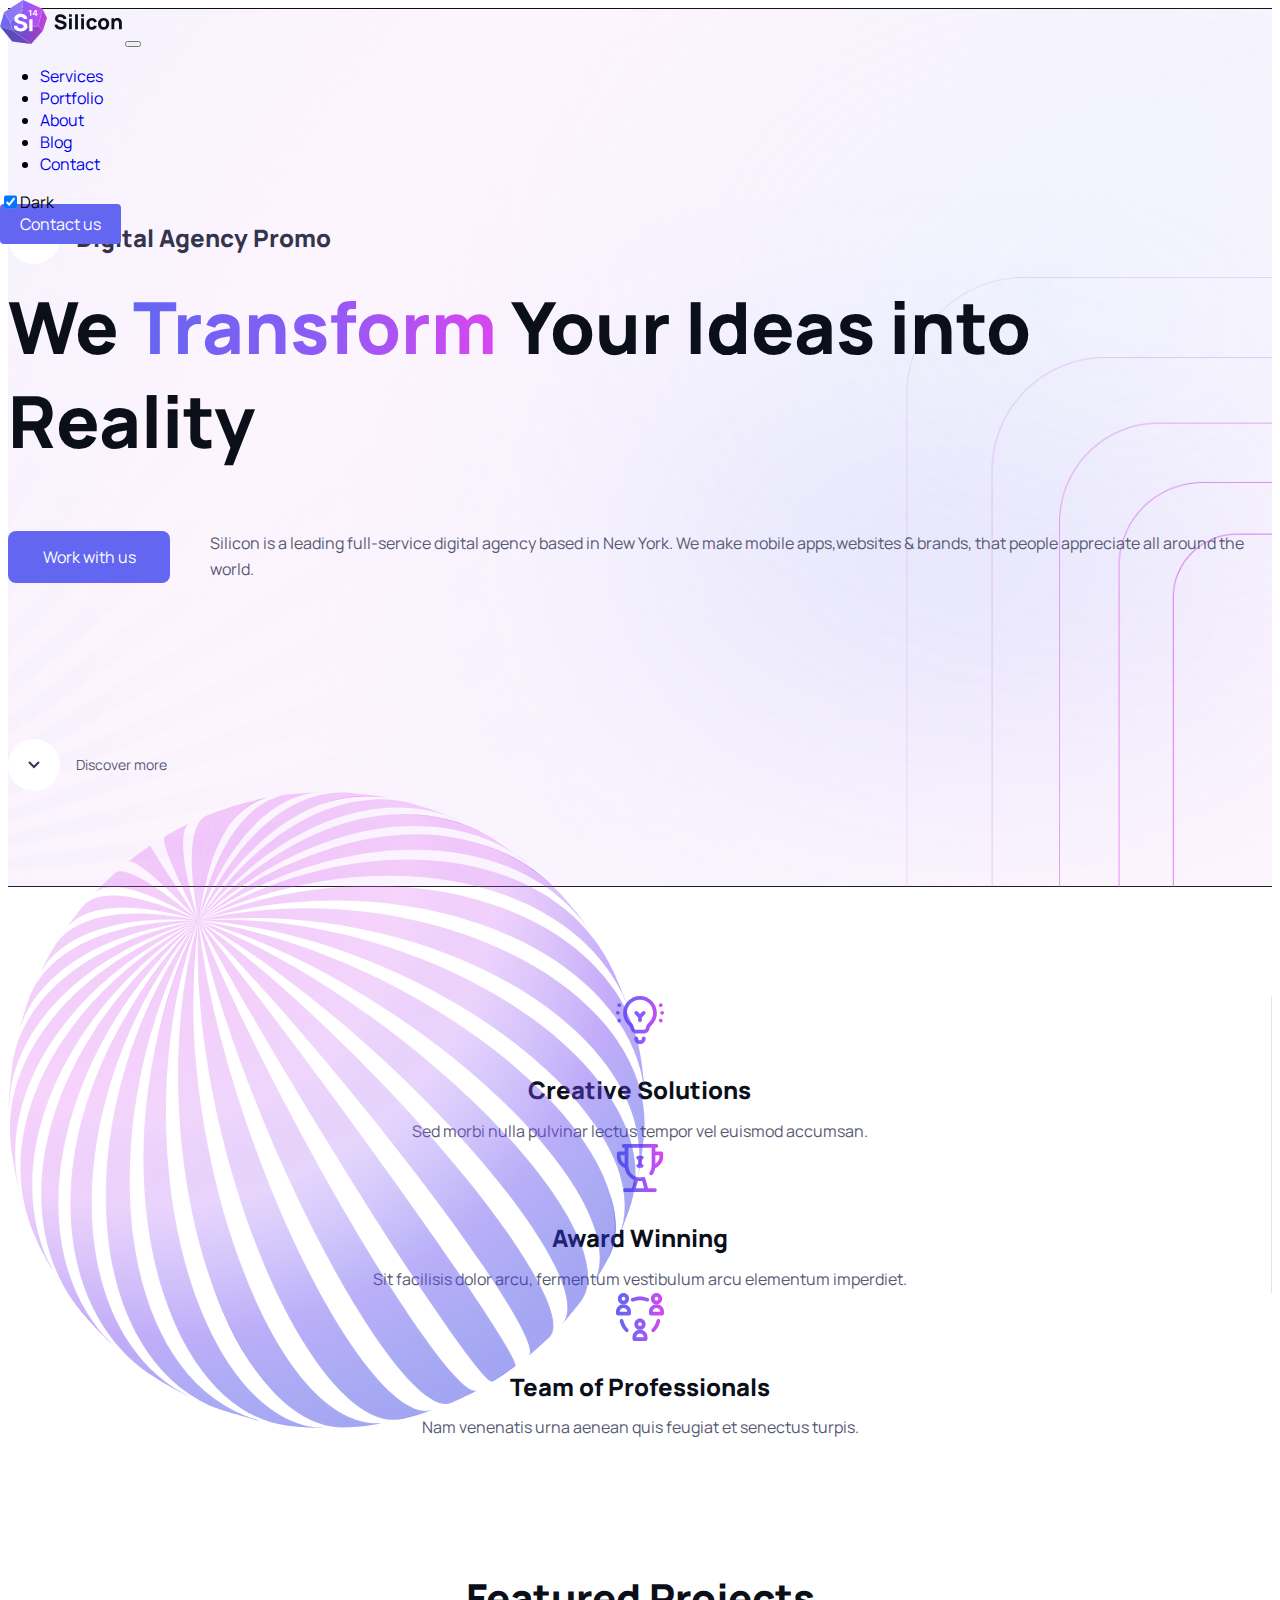
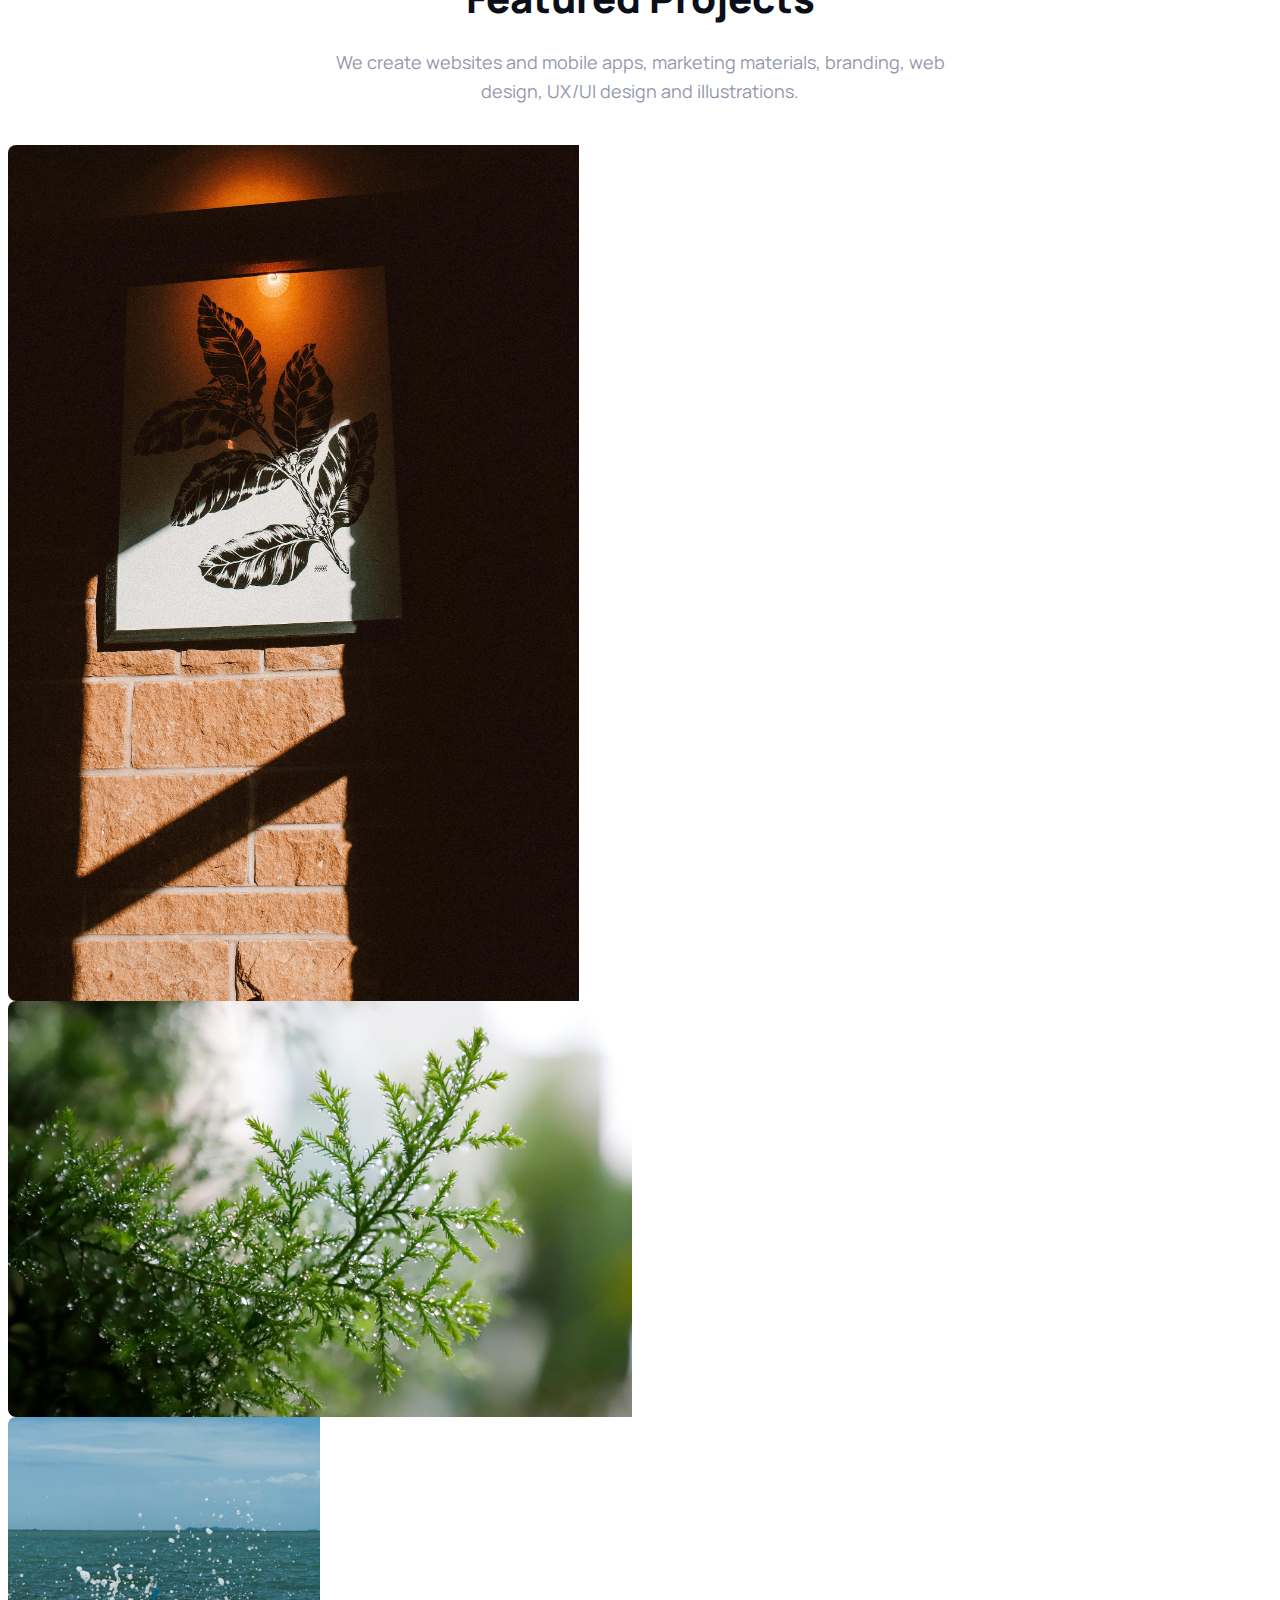
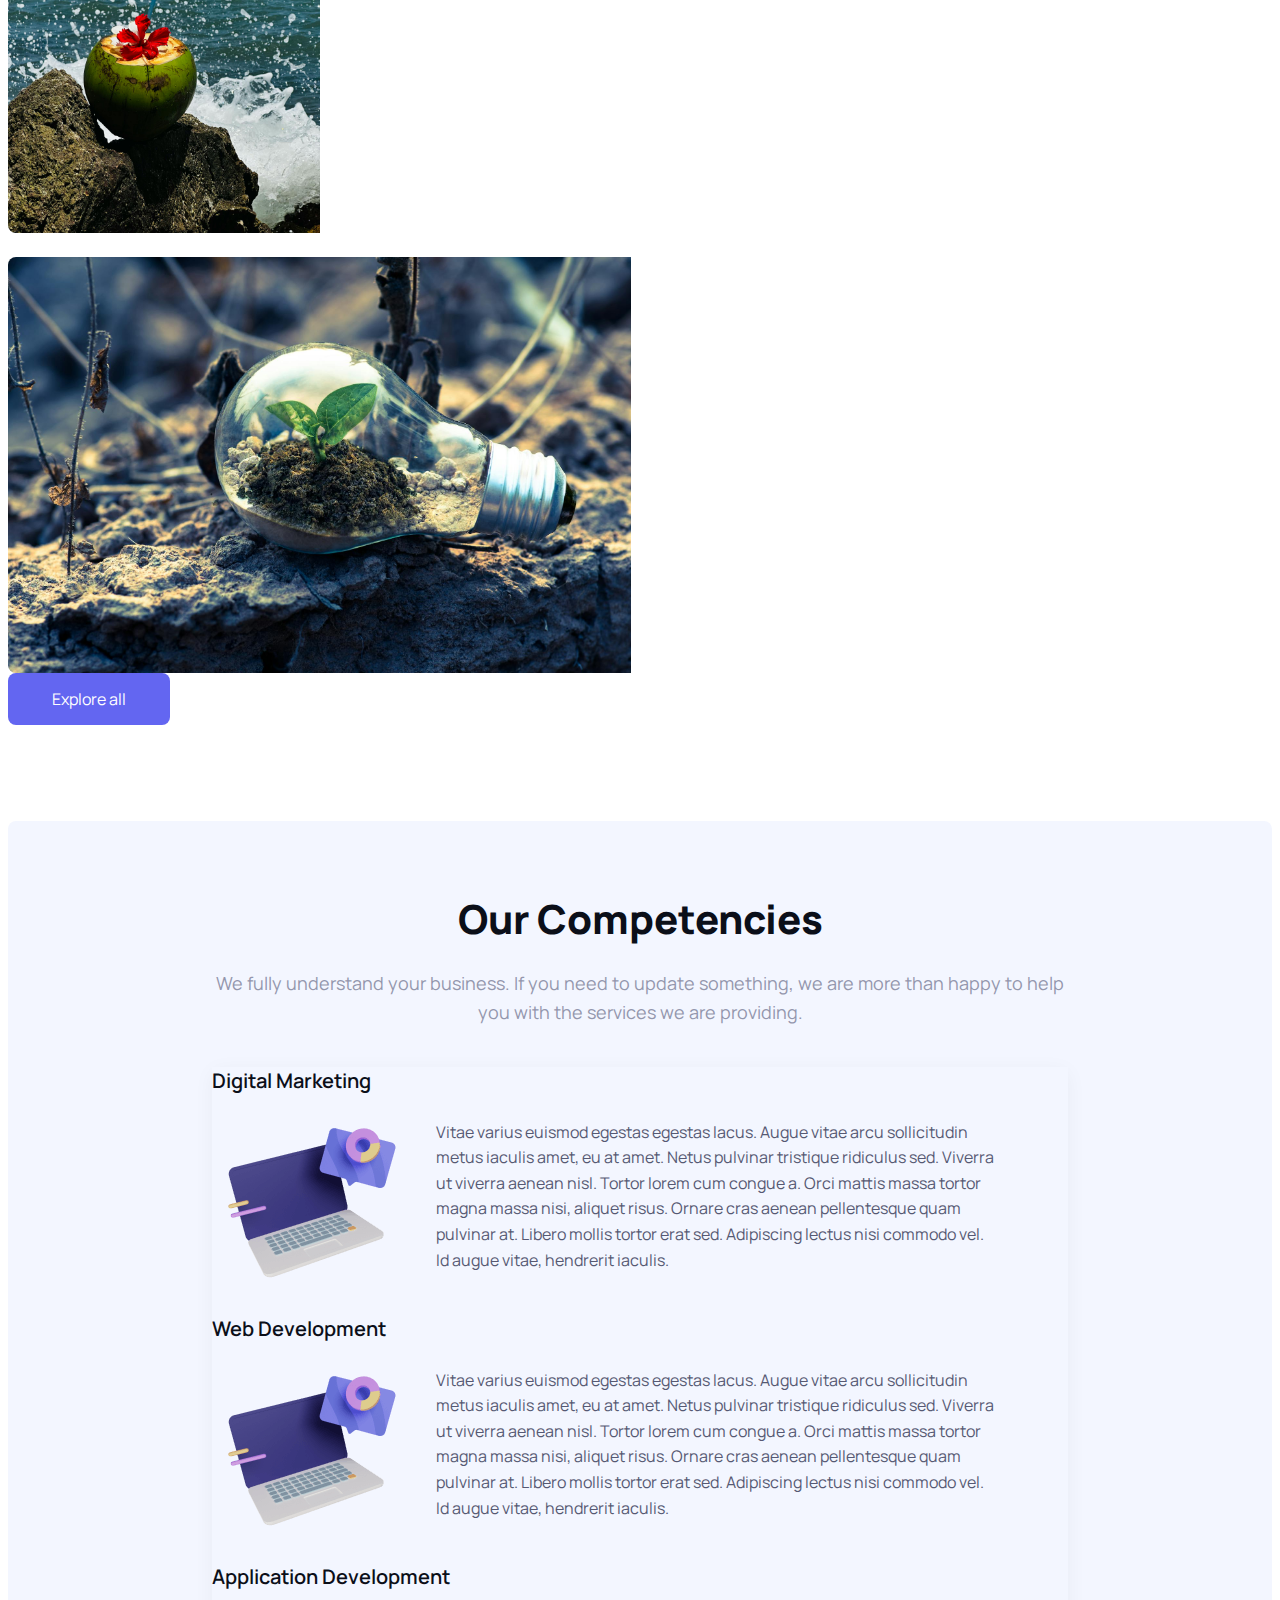
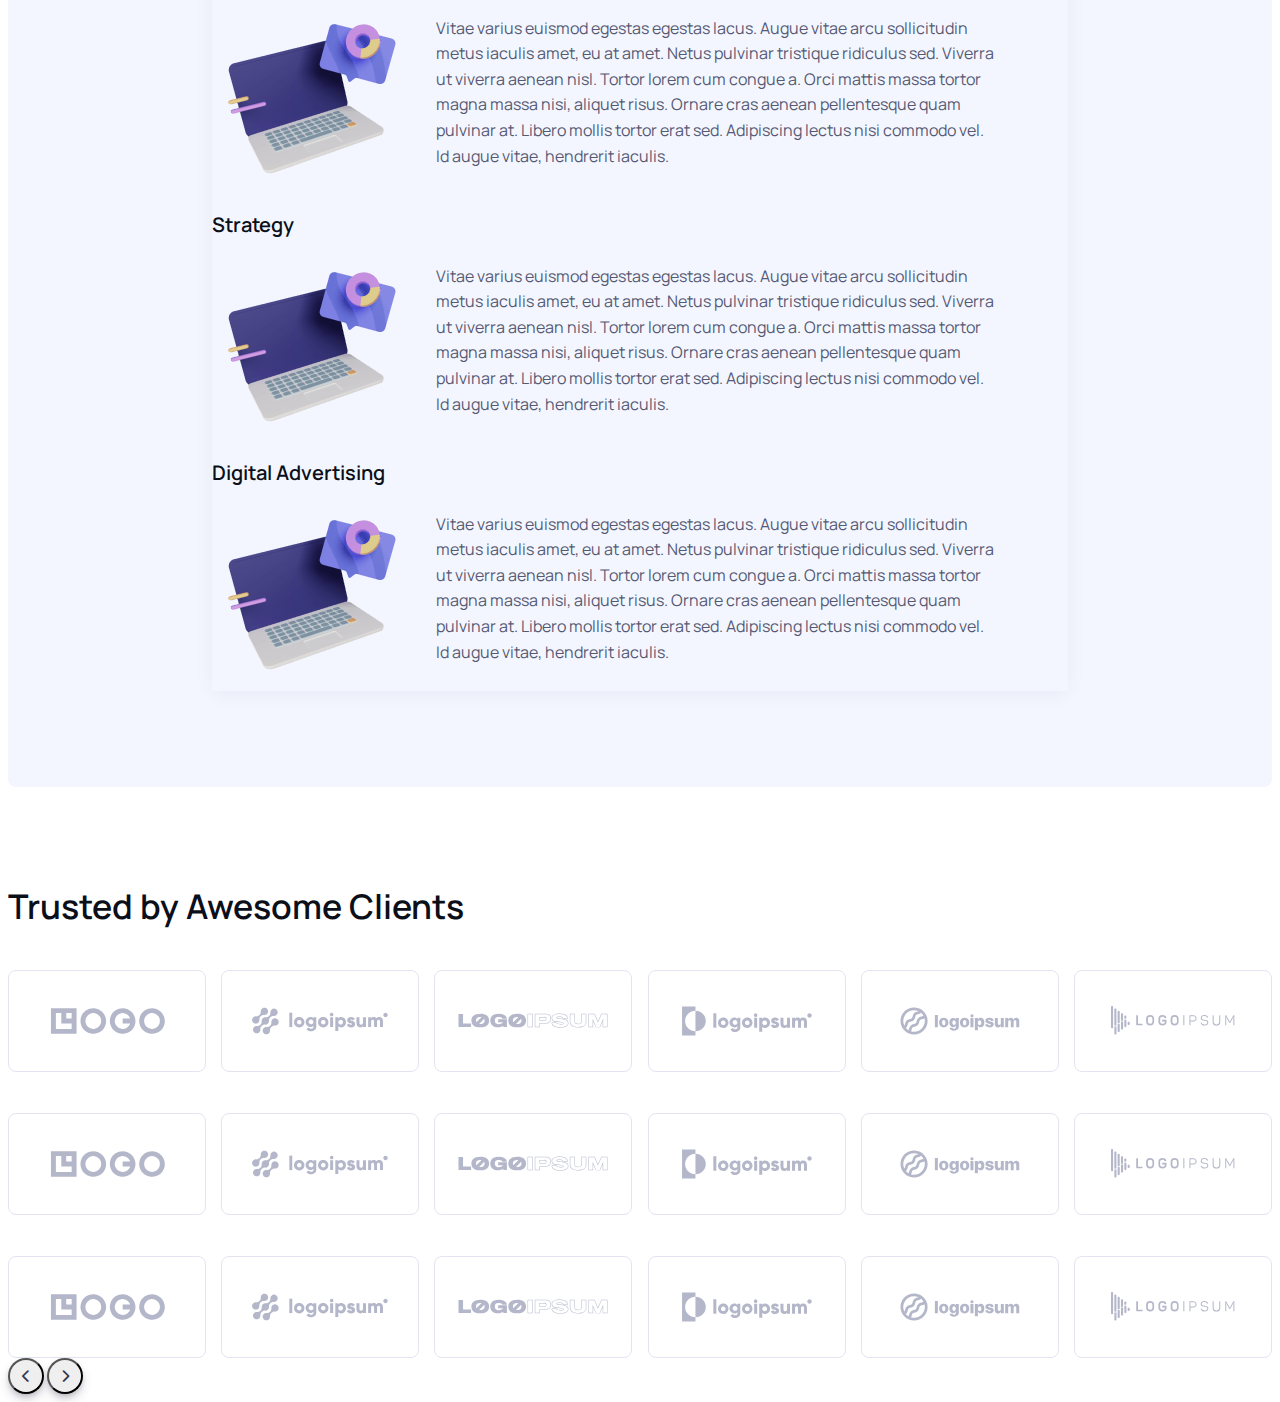
<file: index.html>
<!DOCTYPE html>
<html lang="en">
  <head>
    <meta charset="utf-8" />
    <meta name="viewport" content="width=device-width, initial-scale=1" />
    <title>Bootstrap demo</title>

    <link
      rel="stylesheet"
      href="https://cdnjs.cloudflare.com/ajax/libs/font-awesome/6.7.2/css/all.min.css"
      integrity="sha512-Evv84Mr4kqVGRNSgIGL/F/aIDqQb7xQ2vcrdIwxfjThSH8CSR7PBEakCr51Ck+w+/U6swU2Im1vVX0SVk9ABhg=="
      crossorigin="anonymous"
      referrerpolicy="no-referrer"
    />

    <link
      href="https://cdn.jsdelivr.net/npm/bootstrap@5.3.7/dist/css/bootstrap.min.css"
      rel="stylesheet"
      integrity="sha384-LN+7fdVzj6u52u30Kp6M/trliBMCMKTyK833zpbD+pXdCLuTusPj697FH4R/5mcr"
      crossorigin="anonymous"
    />
    <!-- Custom css -->
    <link rel="stylesheet" href="./css/style.css" />

    <link rel="stylesheet" href="./css/responsive.css" />
  </head>
  <body>
    <!-- Navbar -->

    <nav class="navbar navbar-expand-lg" id="navbar">
      <div class="container">
        <a class="navbar-brand" href="index.html">
          <img src="./images/logo.svg" alt="logo" />
        </a>
        <button
          class="navbar-toggler"
          type="button"
          data-bs-toggle="collapse"
          data-bs-target="#navbarSupportedContent"
          aria-controls="navbarSupportedContent"
          aria-expanded="false"
          aria-label="Toggle navigation"
        >
          <span class="navbar-toggler-icon"></span>
        </button>
        <div class="collapse navbar-collapse" id="navbarSupportedContent">
          <ul class="navbar-nav me-auto mb-2 mb-lg-0">
            <li class="nav-item">
              <a class="nav-link" href="#">Services</a>
            </li>
            <li class="nav-item">
              <a class="nav-link" href="#">Portfolio</a>
            </li>
            <li class="nav-item">
              <a class="nav-link" href="#">About</a>
            </li>
            <li class="nav-item">
              <a class="nav-link" href="#">Blog</a>
            </li>
            <li class="nav-item">
              <a class="nav-link" href="#">Contact</a>
            </li>
          </ul>
          <div class="d-flex g-5 align-items-center">
            <div>
              <div class="form-check form-switch MycheckBox">
                <label class="form-check-label light" for="Light">Light</label>
                <input
                  class="form-check-input"
                  type="checkbox"
                  role="switch"
                  id="Light"
                  checked
                />
                <label class="form-check-label ms-3" for="Light">Dark</label>
              </div>
            </div>
            <div class="ms-4">
              <a href="Contact.html" class="contact_us">Contact us</a>
            </div>
          </div>
        </div>
      </div>
    </nav>

    <!-- ====================
    banner section start
    ===================== -->

    <section id="banner">
      <div class="container">
        <div class="banner_container row">
          <div class="left_side col-md-6">
            <!-- left side -->
            <div class="icon_content">
              <div class="icon_box">
                <img src="./images/icon/icon-right.svg" alt="icon" />
              </div>
              <p>Digital Agency Promo</p>
            </div>
            <div class="text">
              <h1>We <span>Transform</span> Your Ideas into Reality</h1>
            </div>
            <div class="bottom_text">
              <button class="common_btn">Work with us</button>
              <p>
                Silicon is a leading full-service digital agency based in New
                York. We make mobile apps,websites & brands, that people
                appreciate all around the world.
              </p>
            </div>
            <div class="icon_content bottom">
              <div class="icon_box">
                <img src="./images/icon/icon_down.svg" alt="icon" />
              </div>
              <p>Discover more</p>
            </div>
          </div>
          <div class="right_side col-lg-6">
            <!-- right side -->
            <img class="w-100 move" src="./images/gfx.svg" alt="image" />
          </div>
        </div>
      </div>
    </section>

    <!-- ====================
    banner section end
    ===================== -->

    <!-- ====================
    Service section start
    ===================== -->

    <section id="service">
      <div class="container">
        <div class="row">
          <div class="col-lg-4 service_col">
            <div class="service_box">
              <div class="icon"><img src="./images/fearure1.svg" alt="" /></div>
              <h3>Creative Solutions</h3>
              <p>
                Sed morbi nulla pulvinar lectus tempor vel euismod accumsan.
              </p>
            </div>
          </div>
          <div class="col-lg-4 service_col">
            <div class="service_box">
              <div class="icon"><img src="./images/award.svg" alt="" /></div>
              <h3>Award Winning</h3>
              <p>
                Sit facilisis dolor arcu, fermentum vestibulum arcu elementum
                imperdiet.
              </p>
            </div>
          </div>
          <div class="col-lg-4 service_col">
            <div class="service_box">
              <div class="icon"><img src="./images/team.svg" alt="" /></div>
              <h3>Team of Professionals</h3>
              <p>Nam venenatis urna aenean quis feugiat et senectus turpis.</p>
            </div>
          </div>
        </div>
      </div>
    </section>

    <!-- ====================
    Service section end
    ===================== -->

    <!-- ====================
     Feature Project section start
    ===================== -->

    <section id="feature_projects">
      <div class="container">
        <div class="heading">
          <h2>Featured Projects</h2>
          <p>
            We create websites and mobile apps, marketing materials, branding,
            web design, UX/UI design and illustrations.
          </p>
        </div>

        <div class="row feature_images">
          <div class="col-lg-4">
            <div class="image image_1">
              <img
                class="w-100"
                src="./images/pexels-fotios-photos-1871809.jpg"
                alt="image"
              />
            </div>
          </div>
          <div class="col-lg-8">
            <div class="row">
              <div class="col-lg-6">
                <div class="image image_2">
                  <img
                    class="w-100"
                    src="./images/pexels-dropshado-31477844.jpg"
                    alt="image"
                  />
                </div>
              </div>
              <div class="col-lg-6">
                <div class="image image_3">
                  <img
                    class="w-100"
                    src="./images/pexels-maiquocduy-32911350.jpg"
                    alt="image"
                  />
                </div>
              </div>
              <div class="col-lg-12">
                <div class="image image_4">
                  <img
                    class="w-100"
                    src="./images/pexels-singkham-178541-1108572.jpg"
                    alt="image"
                  />
                </div>
              </div>
            </div>
          </div>
        </div>
        <div class="d-flex justify-content-center pt-4 playground">
          <button class="common_btn btn1">Explore all</button>
        </div>
      </div>
    </section>

    <!-- ====================
     Feature Project section end
    ===================== -->

    <!-- ==================
 competencies Section start
  ===========================-->
    <section id="competencies">
      <div class="container">
        <div class="competencies_container">
          <div class="heading">
            <h2>Our Competencies</h2>
            <p>
              We fully understand your business. If you need to update
              something, we are more than happy to help you with the services we
              are providing.
            </p>
          </div>
          <div class="content">
            <div>
              <div class="accordion" id="accordionPanelsStayOpenExample">
                <div class="accordion-item">
                  <h2 class="accordion-header">
                    <button
                      class="accordion-button"
                      type="button"
                      data-bs-toggle="collapse"
                      data-bs-target="#panelsStayOpen-collapseOne"
                      aria-expanded="true"
                      aria-controls="panelsStayOpen-collapseOne"
                    >
                      Digital Marketing
                    </button>
                  </h2>
                  <div
                    id="panelsStayOpen-collapseOne"
                    class="accordion-collapse collapse show"
                  >
                    <div class="accordion-body">
                      <div class="accordion_body_content">
                        <div class="image">
                          <img class="w-100" src="./images/web.svg" alt="" />
                        </div>
                        <div class="text">
                          <p>
                            Vitae varius euismod egestas egestas lacus. Augue
                            vitae arcu sollicitudin metus iaculis amet, eu at
                            amet. Netus pulvinar tristique ridiculus sed.
                            Viverra ut viverra aenean nisl. Tortor lorem cum
                            congue a. Orci mattis massa tortor magna massa nisi,
                            aliquet risus. Ornare cras aenean pellentesque quam
                            pulvinar at. Libero mollis tortor erat sed.
                            Adipiscing lectus nisi commodo vel. Id augue vitae,
                            hendrerit iaculis.
                          </p>
                        </div>
                      </div>
                    </div>
                  </div>
                </div>

                <div class="accordion-item">
                  <h2 class="accordion-header">
                    <button
                      class="accordion-button collapsed"
                      type="button"
                      data-bs-toggle="collapse"
                      data-bs-target="#panelsStayOpen-collapseTwo"
                      aria-expanded="false"
                      aria-controls="panelsStayOpen-collapseTwo"
                    >
                      Web Development
                    </button>
                  </h2>
                  <div
                    id="panelsStayOpen-collapseTwo"
                    class="accordion-collapse collapse"
                  >
                    <div class="accordion-body">
                      <div class="accordion_body_content">
                        <div class="image">
                          <img class="w-100" src="./images/web.svg" alt="" />
                        </div>
                        <div class="text">
                          <p>
                            Vitae varius euismod egestas egestas lacus. Augue
                            vitae arcu sollicitudin metus iaculis amet, eu at
                            amet. Netus pulvinar tristique ridiculus sed.
                            Viverra ut viverra aenean nisl. Tortor lorem cum
                            congue a. Orci mattis massa tortor magna massa nisi,
                            aliquet risus. Ornare cras aenean pellentesque quam
                            pulvinar at. Libero mollis tortor erat sed.
                            Adipiscing lectus nisi commodo vel. Id augue vitae,
                            hendrerit iaculis.
                          </p>
                        </div>
                      </div>
                    </div>
                  </div>
                </div>

                <div class="accordion-item">
                  <h2 class="accordion-header">
                    <button
                      class="accordion-button collapsed"
                      type="button"
                      data-bs-toggle="collapse"
                      data-bs-target="#panelsStayOpen-collapseThree"
                      aria-expanded="false"
                      aria-controls="panelsStayOpen-collapseThree"
                    >
                      Application Development
                    </button>
                  </h2>
                  <div
                    id="panelsStayOpen-collapseThree"
                    class="accordion-collapse collapse"
                  >
                    <div class="accordion-body">
                      <div class="accordion_body_content">
                        <div class="image">
                          <img class="w-100" src="./images/web.svg" alt="" />
                        </div>
                        <div class="text">
                          <p>
                            Vitae varius euismod egestas egestas lacus. Augue
                            vitae arcu sollicitudin metus iaculis amet, eu at
                            amet. Netus pulvinar tristique ridiculus sed.
                            Viverra ut viverra aenean nisl. Tortor lorem cum
                            congue a. Orci mattis massa tortor magna massa nisi,
                            aliquet risus. Ornare cras aenean pellentesque quam
                            pulvinar at. Libero mollis tortor erat sed.
                            Adipiscing lectus nisi commodo vel. Id augue vitae,
                            hendrerit iaculis.
                          </p>
                        </div>
                      </div>
                    </div>
                  </div>
                </div>

                <div class="accordion-item">
                  <h2 class="accordion-header">
                    <button
                      class="accordion-button collapsed"
                      type="button"
                      data-bs-toggle="collapse"
                      data-bs-target="#panelsStayOpen-collapsefour"
                      aria-expanded="false"
                      aria-controls="panelsStayOpen-collapsefour"
                    >
                      Strategy
                    </button>
                  </h2>
                  <div
                    id="panelsStayOpen-collapsefour"
                    class="accordion-collapse collapse"
                  >
                    <div class="accordion-body">
                      <div class="accordion_body_content">
                        <div class="image">
                          <img class="w-100" src="./images/web.svg" alt="" />
                        </div>
                        <div class="text">
                          <p>
                            Vitae varius euismod egestas egestas lacus. Augue
                            vitae arcu sollicitudin metus iaculis amet, eu at
                            amet. Netus pulvinar tristique ridiculus sed.
                            Viverra ut viverra aenean nisl. Tortor lorem cum
                            congue a. Orci mattis massa tortor magna massa nisi,
                            aliquet risus. Ornare cras aenean pellentesque quam
                            pulvinar at. Libero mollis tortor erat sed.
                            Adipiscing lectus nisi commodo vel. Id augue vitae,
                            hendrerit iaculis.
                          </p>
                        </div>
                      </div>
                    </div>
                  </div>
                </div>

                <div class="accordion-item">
                  <h2 class="accordion-header">
                    <button
                      class="accordion-button collapsed"
                      type="button"
                      data-bs-toggle="collapse"
                      data-bs-target="#panelsStayOpen-collapsefive"
                      aria-expanded="false"
                      aria-controls="panelsStayOpen-collapsefive"
                    >
                      Digital Advertising
                    </button>
                  </h2>
                  <div
                    id="panelsStayOpen-collapsefive"
                    class="accordion-collapse collapse"
                  >
                    <div class="accordion-body">
                      <div class="accordion_body_content">
                        <div class="image">
                          <img class="w-100" src="./images/web.svg" alt="" />
                        </div>
                        <div class="text">
                          <p>
                            Vitae varius euismod egestas egestas lacus. Augue
                            vitae arcu sollicitudin metus iaculis amet, eu at
                            amet. Netus pulvinar tristique ridiculus sed.
                            Viverra ut viverra aenean nisl. Tortor lorem cum
                            congue a. Orci mattis massa tortor magna massa nisi,
                            aliquet risus. Ornare cras aenean pellentesque quam
                            pulvinar at. Libero mollis tortor erat sed.
                            Adipiscing lectus nisi commodo vel. Id augue vitae,
                            hendrerit iaculis.
                          </p>
                        </div>
                      </div>
                    </div>
                  </div>
                </div>
              </div>
            </div>
          </div>
        </div>
      </div>
    </section>

    <!-- ==================
 competencies Section end
  ===========================-->

    <!-- ==================
         trust Section start
  ===========================-->

    <section id="trust">
      <div class="container">
        <div class="row">
          <div class="col-lg-12">
            <h2>Trusted by Awesome Clients</h2>
          </div>
        </div>
        <div class="row">
          <div class="col-lg-12">
            <div id="carouselExample" class="carousel slide">
              <div class="carousel-inner">
                <div class="carousel-item active">
                  <div class="slider_view">
                    <div class="single_slide_item">
                      <img src="./images/logoipsum.svg" alt="logo" />
                    </div>

                    <div class="single_slide_item">
                      <img src="./images/logoipsum (1).svg" alt="logo" />
                    </div>

                    <div class="single_slide_item">
                      <img src="./images/logoipsum (2).svg" alt="logo" />
                    </div>

                    <div class="single_slide_item">
                      <img src="./images/logoipsum (3).svg" alt="logo" />
                    </div>

                    <div class="single_slide_item">
                      <img src="./images/logoipsum (4).svg" alt="logo" />
                    </div>

                    <div class="single_slide_item">
                      <img src="./images/logoipsum (5).svg" alt="logo" />
                    </div>
                  </div>
                </div>

                <div class="carousel-item">
                  <div class="slider_view">
                    <div class="single_slide_item">
                      <img src="./images/logoipsum.svg" alt="logo" />
                    </div>

                    <div class="single_slide_item">
                      <img src="./images/logoipsum (1).svg" alt="logo" />
                    </div>

                    <div class="single_slide_item">
                      <img src="./images/logoipsum (2).svg" alt="logo" />
                    </div>

                    <div class="single_slide_item">
                      <img src="./images/logoipsum (3).svg" alt="logo" />
                    </div>

                    <div class="single_slide_item">
                      <img src="./images/logoipsum (4).svg" alt="logo" />
                    </div>

                    <div class="single_slide_item">
                      <img src="./images/logoipsum (5).svg" alt="logo" />
                    </div>
                  </div>
                </div>

                <div class="carousel-item">
                  <div class="slider_view">
                    <div class="single_slide_item">
                      <img src="./images/logoipsum.svg" alt="logo" />
                    </div>

                    <div class="single_slide_item">
                      <img src="./images/logoipsum (1).svg" alt="logo" />
                    </div>

                    <div class="single_slide_item">
                      <img src="./images/logoipsum (2).svg" alt="logo" />
                    </div>

                    <div class="single_slide_item">
                      <img src="./images/logoipsum (3).svg" alt="logo" />
                    </div>

                    <div class="single_slide_item">
                      <img src="./images/logoipsum (4).svg" alt="logo" />
                    </div>

                    <div class="single_slide_item">
                      <img src="./images/logoipsum (5).svg" alt="logo" />
                    </div>
                  </div>
                </div>
              </div>
              <button
                class="carousel-control-prev previousArrow"
                type="button"
                data-bs-target="#carouselExample"
                data-bs-slide="prev"
              >
                <i class="fa-solid fa-chevron-left"></i>
              </button>
              <button
                class="carousel-control-next nextArrow"
                type="button"
                data-bs-target="#carouselExample"
                data-bs-slide="next"
              >
                <i class="fa-solid fa-chevron-right"></i>
              </button>
            </div>
          </div>
        </div>
      </div>
    </section>
    <!-- ==================
         trust Section end
  ===========================-->

    <script
      src="https://cdn.jsdelivr.net/npm/bootstrap@5.3.7/dist/js/bootstrap.bundle.min.js"
      integrity="sha384-ndDqU0Gzau9qJ1lfW4pNLlhNTkCfHzAVBReH9diLvGRem5+R9g2FzA8ZGN954O5Q"
      crossorigin="anonymous"
    ></script>
  </body>
</html>
</file>
<file: css/style.css>
@import url("https://fonts.googleapis.com/css2?family=Manrope:wght@200..800&display=swap");

:root {
  --primary: #6366f1;
  --white: #ffffff;
  --gray-100: #f3f6ff;
  --gray-300: #e2e5f1;
  --gray-800: #33354d;
  --gray-900: #0b0f19;
  --gray-700: #565973;
  --gray-600: #9397ad;
  /* fonts */
  --font-manrope: "Manrope", sans-serif;
}
* {
  font-family: var(--font-manrope);
}
a {
  text-decoration: none;
}
p,h1,h2,h3,h4,h5,h6 {
  padding: 0;
  margin: 0;
}
p{
    color: var(--gray-700);
    font-size: 16px;
    font-weight: 400;
    line-height: 1.6;
}
.heading {
  text-align: center;
  padding-bottom: 40px;
}
.heading h2 {
  font-size: 40px;
  font-weight: 800;
  line-height: 1.3;
  color: var(--gray-900);
  padding-bottom: 24px;
}
.heading p {
  font-size: 18px;
  font-weight: 400;
  line-height: 1.6;
  color: var(--gray-600);
}
.MycheckBox {
  display: flex !important;
  position: relative !important;
}
.MycheckBox label.light {
  position: absolute !important;
  top: 0;
  left: -50px !important;
}
.contact_us {
  background: var(--primary);
  color: var(--white);
  padding: 9px 20px;
  border-radius: 4px;
}
h1 {
  color: var(--white);
}

.common_btn {
  padding: 0px 32px;
  border-radius: 8px;
  /* background: var(--primary); */
  background: transparent;
  color: var(--white);
  font-size: 16px;
  text-align: center;
  line-height: 52px;
  cursor: pointer;
  border: none;
  white-space: nowrap;
  position: relative;
  z-index: 1;
  overflow: hidden;
  min-width: 162px;
 

}
.common_btn::before{
    content: "";
    position: absolute;
    top: 0;
    right: 0;
    width: 100%;
    height: 100%;
    background: var(--primary);
    transition: all 0.3s linear;
    z-index: -1;
}
.common_btn:hover{
  color: var(--primary);
  font-weight: 600;
 
}
.common_btn:hover::before{
    right: 100%;
}

/* =======================
       Navbar start
========================= */

#navbar {
  position: absolute;
  left: 0;
  top: 0;
  width: 100%;
}

/* =======================
       Navbar end
========================= */

/* ===========================
   banner Section start
=========================== */

#banner {
  padding-top: 204px;
  padding-bottom: 96px;
  background: url("../images/Banner_bg2.jpg");
  background-repeat: no-repeat;
  background-position: center;
  background-size: cover;
}
.banner_container {
  align-items: start;
}
.left_side .icon_content {
  display: flex;
  align-items: center;
  gap: 16px;
}
.left_side .icon_content .icon_box {
  width: 52px;
  height: 52px;
  border-radius: 50%;
  background: var(--white);
  display: flex;
  justify-content: center;
  align-items: center;
}
.left_side .icon_content p {
  font-size: 24px;
  font-weight: 800;
  line-height: 1.4;
  color: var(--gray-800);
}
.banner_container .text h1 {
  font-size: 72px;
  font-weight: 800;
  color: var(--gray-900);
  line-height: 1.3;
  padding-top: 16px;
  padding-bottom: 64px;
}
.banner_container .text h1 span {
  background: linear-gradient(90deg, #6366f1 0%, #8b5cf6 50%, #d946ef 100%);
  -webkit-background-clip: text;
  -webkit-text-fill-color: transparent;
  background-clip: text;
  text-fill-color: transparent;
}
.banner_container .bottom_text {
  display: flex;
  gap: 40px;
  align-items: start;
  padding-bottom: 156px;
}
.banner_container .bottom_text p {
  font-size: 16px;
  font-weight: 400;
  color: var(--gray-700);
  line-height: 1.6;
  min-width: 434px;
}
.left_side .icon_content.bottom p {
  font-size: 14px;
  font-weight: 400;
  line-height: 1.6;
  color: var(--gray-700);
}
.right_side {
  position: relative;
}
.right_side .move {
  animation: move 30s linear alternate infinite;
  position: absolute;
  top: 0;
  left: 0;
}
@keyframes move {
  0% {
    transform: rotate(0deg);
  }
  50% {
    transform: rotate(30deg);
  }
  100% {
    transform: rotate(0deg);
  }
}

/* ===========================
   banner Section end
=========================== */

/* ===========================
   Service Section start
=========================== */
#service {
  padding-top: 109px;
}
.service_box {
  display: flex;
  flex-direction: column;
  align-items: center;
  text-align: center;
}
.service_box h3 {
  padding-top: 24px;
  padding-bottom: 12px;
  font-size: 24px;
  font-weight: 800;
  line-height: 1.4;
  color: var(--gray-900);
}
.service_box p {
  font-size: 16px;
  font-weight: 400;
  line-height: 1.6;
  color: var(--gray-700);
}
#service .service_col {
  border-right: 1px solid var(--gray-300);
}
#service .service_col:last-child {
  border-right: none;
}
.service_box .icon {
}
.service_box .icon img {
}

/* ===========================
   Service Section end
=========================== */

/* ===========================
   Feature Project Section end
=========================== */
#feature_projects {
  padding-top: 131px;
  padding-bottom: 96px;
}
#feature_projects .heading {
  max-width: 636px;
  margin: 0 auto;
}
.feature_images img {
  object-fit: cover;
}
.feature_images .image {
  border-radius: 8px;
  overflow: hidden;
}

.feature_images .image_1 {
  height: 856px;
}
.feature_images .image_2 {
  height: 416px;
}
.feature_images .image_3 {
  height: 416px;
}
.feature_images .image_4 {
  height: 416px;
  margin-top: 24px;
}
.feature_images .image_1 img,
.feature_images .image_2 img,
.feature_images .image_3 img,
.feature_images .image_4 img {
  height: 100%;
}

/* ===========================
   Feature Project Section end
=========================== */

/* ===========================
   competencies Section start
=========================== */

#competencies {
   
}

.competencies_container {
  padding-top: 72px;
   padding-bottom: 96px;
   border-radius: 8px;
  background: var(--gray-100);
}
.competencies_container .heading{
  max-width: 856px;
  margin: 0 auto;
}
.competencies_container .content {
  max-width: 856px;
  margin: 0 auto;
  box-shadow: 0 4.4px 20px -1px rgba(19, 16, 34, 0.05);
  
}
.accordion_body_content{
    display: grid;
    grid-template-columns: 200px 1fr;
    align-items: center;
    gap: 24px;
}
.accordion_body_content .text{
  max-width: 560px;
}

#competencies .accordion-button {
    position: relative;
    display: flex;
    align-items: center;
    width: 100%;
    padding: var(--bs-accordion-btn-padding-y) var(--bs-accordion-btn-padding-x);
    font-size: 20px;
    font-weight:600;
    color: var(--gray-900);
    text-align: left;
    background-color: var(--bs-accordion-btn-bg);
    border: 0;
    border-radius: 0;
    overflow-anchor: none;
    transition: var(--bs-accordion-transition);
}
#competencies .accordion-button:focus {
    box-shadow:none;
}
#competencies .accordion-item {
    border-radius: 8px;
    overflow: hidden;
    margin-bottom: 16px;
}
#competencies .accordion-item:last-child {
    margin-bottom: 0;
}
/* ===========================
   competencies Section end
=========================== */


 /* =========================
       trust Section start
       ====================== */

#trust{
  padding-top: 96px;
}
#trust h2{
  font-size: 34px;
  font-weight: 600;
  font-family: var(--font-manrope);
  color: var(--gray-900);
}
.single_slide_item{
  width: 196px;
  height: 100px;
  border: 1px solid #E2E5F1;
  border-radius: 8px;
  margin-top: 41px;
  display: flex;
  justify-content: center;
  align-items: center;
}
.slider_view{
  display: flex;
  justify-content: space-between;
}
.previousArrow, .nextArrow{
  width: 36px;
  height: 36px;
  border-radius: 50%;
  color: #33354D;
  box-shadow: rgba(50, 50, 93, 0.25) 0px 6px 12px -2px, rgba(0, 0, 0, 0.3) 0px 3px 7px -3px;
  top: -20px;
}
.previousArrow{
 left: 92%;
}

 /* =========================
   trust Section start
   ====================== */

/* ################################
         Contact page start
##################################### */
/* ################################
              Contact page end
##################################### */
</file>
<file: css/responsive.css>
@media (max-width: 991.98px) {
  #banner {
    padding-top: 110px;
    padding-bottom: 80px;
  }
  .banner_container .text h1 {
    font-size: 32px;
    padding-bottom: 30px;
  }
  .banner_container .bottom_text p {
    min-width: 100%;
  }
  .banner_container .bottom_text {
    flex-wrap: wrap;
    padding-bottom: 45px;
  }
}
</file>
